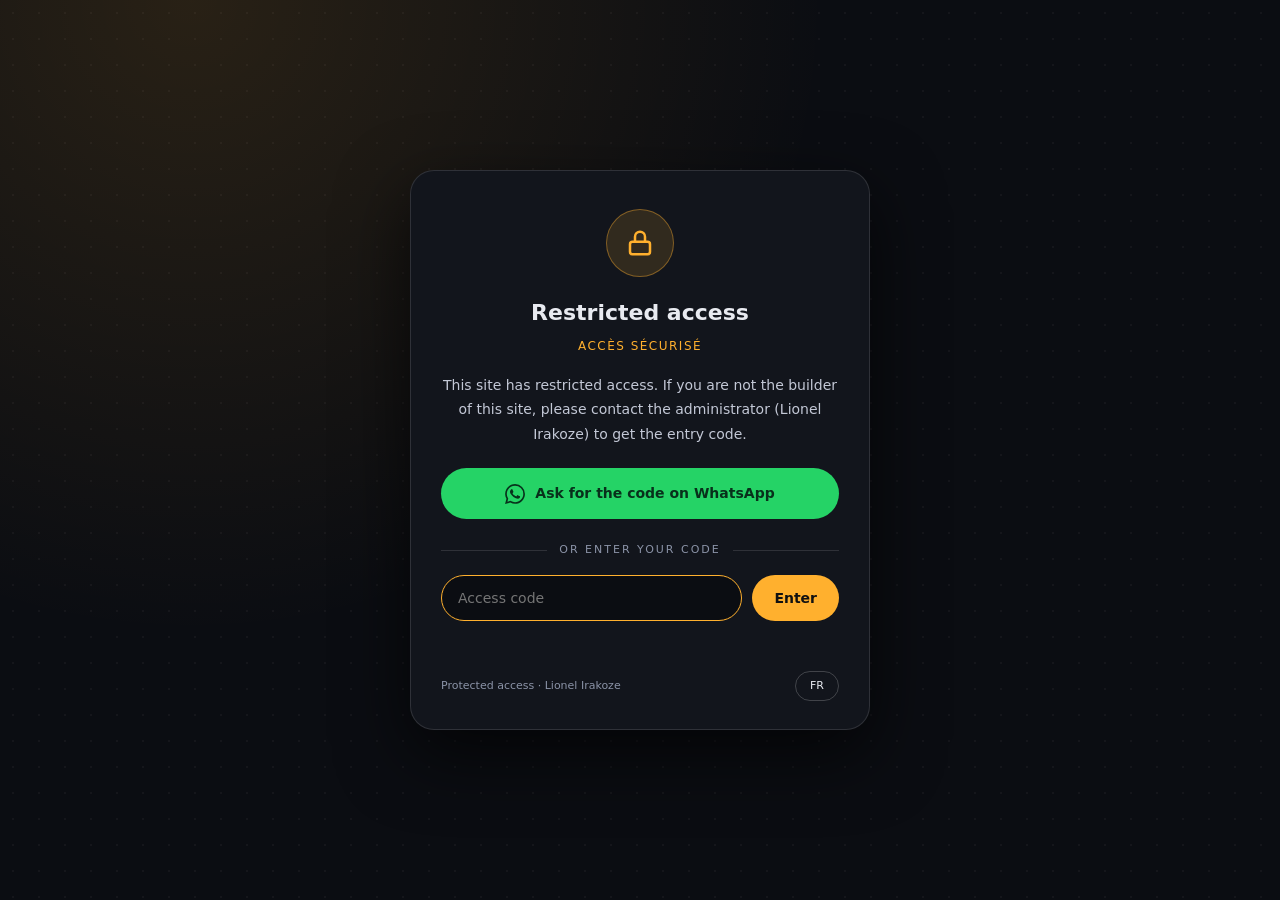
<file: index.html>
<!DOCTYPE html>
<html lang="fr">
<script src="gate.js"></script>
<head>
  <meta charset="UTF-8" />
  <meta name="viewport" content="width=device-width, initial-scale=1, viewport-fit=cover" />
  <meta name="theme-color" content="#060a08" />
  <meta name="description" content="Accès restreint." />
  <title>Accès sécurisé</title>

  <link rel="icon"
    href="data:image/svg+xml,<svg xmlns=%22http://www.w3.org/2000/svg%22 viewBox=%220 0 100 100%22><text y=%22.9em%22 font-size=%2290%22>🔒</text></svg>" />

  <link rel="preconnect" href="https://fonts.googleapis.com" />
  <link rel="preconnect" href="https://fonts.gstatic.com" crossorigin />
  <link href="https://fonts.googleapis.com/css2?family=Dancing+Script:wght@600;700&family=Quicksand:wght@400;500;600;700&display=swap"
    rel="stylesheet" />

  <link rel="stylesheet" href="css/style.css" />
  <script src="js/config.js"></script>
</head>

<body class="page page--lock" data-page="lock" data-fx="">

  <audio id="pageMusic" src="assets/musique.mp3" loop preload="auto"></audio>
  <button type="button" class="music-toggle" id="musicToggle" aria-pressed="false"
    aria-label="Activer la musique">🎵</button>

  <div class="bg-decor" aria-hidden="true">
    <span class="blob blob--1"></span>
    <span class="blob blob--2"></span>
    <span class="blob blob--3"></span>
  </div>

  <div class="hearts-layer" id="heartsLayer" aria-hidden="true"></div>

  <main class="stage">
    <section class="vault" aria-labelledby="main-title">

      <header class="vault__bar" aria-hidden="true">
        <span class="vault__dots"><i></i><i></i><i></i></span>
        <span class="vault__path">secure://acces</span>
      </header>

      <div class="vault__body">

        <div class="vault__icon" id="lockIcon" aria-hidden="true">
          <svg viewBox="0 0 64 64" width="84" height="84" fill="none" stroke="currentColor"
            stroke-width="3" stroke-linecap="round" stroke-linejoin="round">
            <path class="vault__shackle" d="M20 29v-9a12 12 0 0 1 24 0v9" />
            <rect x="13" y="29" width="38" height="27" rx="5" fill="rgba(43,255,136,0.07)" />
            <circle cx="32" cy="40" r="3.4" />
            <path d="M32 43.4V49" />
          </svg>
        </div>

        <h1 class="vault__title glitch" id="main-title" data-text="ACCÈS RESTREINT">ACCÈS RESTREINT</h1>

        <p class="vault__status"><span class="vault__prompt">&gt;</span> Authentification requise<span
            class="vault__cursor" aria-hidden="true"></span></p>

        <form class="vault__form" id="lockForm" autocomplete="off" novalidate>
          <label class="vault__label" for="lockInput">Happy birthday to you 🎂🎉</label>
          <input id="lockInput" class="vault__input" type="text" inputmode="numeric"
            autocomplete="off" autocapitalize="off" spellcheck="false"
            placeholder="JJ/MM/AA" maxlength="10" aria-describedby="lockMsg" />
          <button type="submit" class="vault__btn" id="lockBtn">Déverrouiller</button>
        </form>

        <p class="vault__msg" id="lockMsg" role="status" aria-live="polite"></p>

        <div class="vault__progress" id="lockProgress" hidden aria-hidden="true"><span></span></div>

      </div>

      <footer class="vault__foot" aria-hidden="true">
        <span>Connexion chiffrée</span><span>●</span><span>TLS 1.3</span>
      </footer>

    </section>
  </main>

  <footer class="site-footer">
    <p>© Léon Corazón — fait avec le cœur</p>
  </footer>

  <div class="page-veil" aria-hidden="true"></div>

  <script src="js/script.js"></script>
</body>

</html>
</file>
<file: css/style.css>
/* ==========================================================================
   Mini-site de salutation romantique — feuille de style principale
   Thème : rose / pink 💗 — responsive mobile / tablette / PC
   ========================================================================== */

/* --------------------------------------------------------------------------
   1. Variables
   -------------------------------------------------------------------------- */

:root {
  --hue: 333;
  --pink: hsl(calc(var(--hue) + 1) 100% 65%);
  --pink-dark: hsl(calc(var(--hue) + 5) 78% 48%);
  --pink-deep: hsl(var(--hue) 79% 39%);
  --pink-light: hsl(calc(var(--hue) + 1) 100% 92%);
  --pink-soft: hsl(calc(var(--hue) + 3) 100% 98%);
  --white: #ffffff;

  --text: hsl(calc(var(--hue) - 3) 23% 14%);
  --text-soft: hsl(var(--hue) 20% 35%);
  --text-muted: hsl(var(--hue) 21% 45%);

  --radius-lg: 28px;
  --radius-md: 20px;
  --radius-pill: 999px;

  --shadow-card:
    0 26px 60px -30px hsl(calc(var(--hue) - 1) 64% 43% / 0.55),
    0 6px 20px -12px hsl(calc(var(--hue) - 1) 64% 43% / 0.22);
  --shadow-btn: 0 14px 30px -12px hsl(calc(var(--hue) + 1) 100% 65% / 0.75);
  --shadow-btn-hover: 0 20px 38px -14px hsl(calc(var(--hue) + 1) 100% 65% / 0.85);

  --font: "Quicksand", ui-rounded, "Segoe UI", system-ui, -apple-system,
    "Helvetica Neue", Arial, sans-serif;
}

/* --------------------------------------------------------------------------
   2. Remise à zéro
   -------------------------------------------------------------------------- */

*,
*::before,
*::after {
  box-sizing: border-box;
}

html {
  -webkit-text-size-adjust: 100%;
}

body {
  margin: 0;
  min-height: 100vh;
  min-height: 100dvh;
  display: flex;
  flex-direction: column;
  font-family: var(--font);
  font-size: 16px;
  line-height: 1.65;
  color: var(--text);
  background-color: var(--pink-soft);
  background-image:
    radial-gradient(900px 500px at 8% -10%, hsl(calc(var(--hue) + 1) 100% 95%) 0%, hsl(calc(var(--hue) + 1) 100% 95% / 0) 60%),
    radial-gradient(800px 480px at 105% 8%, hsl(calc(var(--hue) + 1) 100% 92%) 0%, hsl(calc(var(--hue) + 1) 100% 92% / 0) 58%),
    linear-gradient(180deg, hsl(calc(var(--hue) + 3) 100% 98%) 0%, hsl(calc(var(--hue) - 2) 100% 96%) 55%, hsl(calc(var(--hue) + 2) 100% 93%) 100%);
  background-attachment: fixed;
  overflow-x: hidden;
  -webkit-font-smoothing: antialiased;
  -moz-osx-font-smoothing: grayscale;
}

/* --------------------------------------------------------------------------
   3. Décor de fond (blobs roses flous)
   -------------------------------------------------------------------------- */

.bg-decor {
  position: fixed;
  inset: 0;
  z-index: 0;
  overflow: hidden;
  pointer-events: none;
}

.blob {
  position: absolute;
  border-radius: 50%;
  filter: blur(60px);
  opacity: 0.55;
}

.blob--1 {
  width: 320px;
  height: 320px;
  top: -110px;
  left: -100px;
  background: hsl(calc(var(--hue) + 1) 100% 85%);
  animation: blobFloat 15s ease-in-out infinite;
}

.blob--2 {
  width: 280px;
  height: 280px;
  right: -110px;
  bottom: -90px;
  background: hsl(calc(var(--hue) + 2) 100% 81%);
  animation: blobFloat 19s ease-in-out infinite reverse;
}

.blob--3 {
  width: 220px;
  height: 220px;
  top: 42%;
  left: 62%;
  background: hsl(calc(var(--hue) + 1) 100% 92%);
  animation: blobFloat 24s ease-in-out infinite;
}

@keyframes blobFloat {
  0%,
  100% {
    transform: translate3d(0, 0, 0) scale(1);
  }
  50% {
    transform: translate3d(24px, -34px, 0) scale(1.08);
  }
}

/* --------------------------------------------------------------------------
   4. Mise en page générale
   -------------------------------------------------------------------------- */

.stage {
  position: relative;
  z-index: 1;
  flex: 1 0 auto;
  width: 100%;
  max-width: 760px;
  margin: 0 auto;
  padding:
    clamp(18px, 4.5vw, 48px)
    clamp(14px, 4vw, 28px)
    clamp(20px, 4vw, 40px);
  display: flex;
  flex-direction: column;
  justify-content: center;
}

/* --------------------------------------------------------------------------
   5. Carte
   -------------------------------------------------------------------------- */

.card {
  position: relative;
  background: rgba(255, 255, 255, 0.94);
  border: 1px solid rgba(255, 255, 255, 0.9);
  border-radius: var(--radius-lg);
  box-shadow: var(--shadow-card);
  padding: clamp(22px, 5.5vw, 46px);
  text-align: center;
  animation: cardIn 0.75s cubic-bezier(0.22, 0.9, 0.28, 1) both;
  overflow: hidden;
}

.card::before {
  content: "";
  position: absolute;
  inset: 0 0 auto 0;
  height: 6px;
  background: linear-gradient(90deg, hsl(calc(var(--hue) + 2) 100% 81%), hsl(calc(var(--hue) + 1) 100% 65%) 50%, hsl(calc(var(--hue) + 2) 100% 81%));
}

@keyframes cardIn {
  from {
    opacity: 0;
    transform: translateY(26px) scale(0.97);
  }
  to {
    opacity: 1;
    transform: translateY(0) scale(1);
  }
}

/* --------------------------------------------------------------------------
   6. Typographie
   -------------------------------------------------------------------------- */

.badge {
  display: inline-flex;
  align-items: center;
  gap: 0.4rem;
  padding: 0.45rem 0.95rem;
  border-radius: var(--radius-pill);
  background: linear-gradient(135deg, hsl(calc(var(--hue) + 1) 100% 95%), hsl(calc(var(--hue) + 1) 100% 92%));
  border: 1px solid hsl(var(--hue) 100% 88%);
  color: var(--pink-deep);
  font-size: clamp(0.74rem, 2.4vw, 0.85rem);
  font-weight: 700;
  letter-spacing: 0.02em;
}

.title {
  margin: 1rem 0 0.75rem;
  font-size: clamp(1.65rem, 6.2vw, 2.6rem);
  line-height: 1.15;
  font-weight: 700;
  letter-spacing: -0.01em;
  color: var(--pink);
}

@supports ((-webkit-background-clip: text) or (background-clip: text)) {
  .title {
    background: linear-gradient(135deg, hsl(calc(var(--hue) + 1) 100% 65%) 0%, hsl(calc(var(--hue) - 1) 100% 76%) 55%, hsl(calc(var(--hue) + 1) 100% 65%) 100%);
    -webkit-background-clip: text;
    background-clip: text;
    -webkit-text-fill-color: transparent;
    color: transparent;
  }
}

.lead {
  margin: 0 0 0.9rem;
  font-size: clamp(0.98rem, 2.8vw, 1.08rem);
  color: var(--text-soft);
}

.lead:last-child {
  margin-bottom: 0;
}

.lead--strong {
  margin-top: 1.4rem;
  font-weight: 700;
  color: var(--pink-deep);
}

/* --------------------------------------------------------------------------
   7. Blocs de contenu (blague & excuses)
   -------------------------------------------------------------------------- */

.joke,
.apology {
  margin: 1.4rem 0 0;
  padding: clamp(16px, 4vw, 24px);
  border-radius: var(--radius-md);
  text-align: left;
}

.joke {
  background: linear-gradient(150deg, hsl(calc(var(--hue) + 1) 100% 99%), hsl(calc(var(--hue) - 1) 100% 97%));
  border: 1px dashed hsl(calc(var(--hue) + 1) 100% 85%);
}

.joke p,
.apology p {
  margin: 0 0 0.7rem;
  color: var(--text-soft);
  font-size: clamp(0.95rem, 2.7vw, 1.03rem);
}

.joke p:last-child,
.apology p:last-child {
  margin-bottom: 0;
}

.joke .punchline {
  font-weight: 700;
  color: var(--pink-dark);
}

.apology {
  background: linear-gradient(160deg, hsl(calc(var(--hue) + 1) 100% 99%), hsl(calc(var(--hue) - 1) 100% 97%));
  border: 1px solid hsl(var(--hue) 100% 93%);
}

.apology .apology__sorry {
  margin: 0.4rem 0 0.9rem;
  font-size: clamp(1.4rem, 6vw, 1.8rem);
  font-weight: 700;
  line-height: 1.2;
  text-align: center;
  color: var(--pink-dark);
}

.promise {
  margin: 1.6rem 0 0.4rem;
  padding: 0.9rem 1.1rem;
  border-radius: var(--radius-md);
  background: linear-gradient(135deg, hsl(calc(var(--hue) - 1) 100% 95%), hsl(calc(var(--hue) + 1) 100% 92%));
  border: 1px dashed hsl(calc(var(--hue) + 1) 100% 83%);
  color: var(--pink-deep);
  font-weight: 700;
  font-size: clamp(1rem, 3.4vw, 1.15rem);
}

/* --------------------------------------------------------------------------
   8. Boutons
   -------------------------------------------------------------------------- */

.actions {
  display: flex;
  flex-wrap: wrap;
  gap: 0.8rem;
  justify-content: center;
  align-items: center;
  margin-top: 1.7rem;
}

.btn {
  appearance: none;
  border: 0;
  cursor: pointer;
  font-family: inherit;
  font-weight: 700;
  font-size: clamp(0.98rem, 2.8vw, 1.05rem);
  line-height: 1.2;
  padding: 0.95rem 1.6rem;
  min-height: 52px;
  border-radius: var(--radius-pill);
  display: inline-flex;
  align-items: center;
  justify-content: center;
  gap: 0.5rem;
  text-align: center;
  text-decoration: none;
  transition:
    transform 0.25s ease,
    box-shadow 0.25s ease,
    background-color 0.25s ease,
    color 0.25s ease,
    border-color 0.25s ease;
  -webkit-tap-highlight-color: transparent;
  touch-action: manipulation;
}

.actions .btn {
  flex: 1 1 auto;
  min-width: 170px;
}

.btn--primary {
  background: linear-gradient(135deg, hsl(calc(var(--hue) + 1) 100% 65%), hsl(calc(var(--hue) - 1) 100% 74%));
  color: var(--white);
  box-shadow: var(--shadow-btn);
}

.btn--primary:hover,
.btn--primary:focus-visible {
  transform: translateY(-2px);
  box-shadow: var(--shadow-btn-hover);
}

.btn--primary:active {
  transform: translateY(1px) scale(0.98);
}

.btn--primary.is-success {
  background: linear-gradient(135deg, hsl(var(--hue) 100% 59%), hsl(var(--hue) 100% 72%));
  animation: successPop 0.55s cubic-bezier(0.34, 1.56, 0.64, 1);
}

@keyframes successPop {
  0% {
    transform: scale(1);
  }
  45% {
    transform: scale(1.12);
  }
  100% {
    transform: scale(1);
  }
}

.btn--ghost {
  background: var(--white);
  color: var(--pink-dark);
  border: 2px solid hsl(var(--hue) 100% 88%);
  box-shadow: 0 8px 22px -16px hsl(calc(var(--hue) + 1) 100% 65% / 0.9);
}

.btn--ghost:hover,
.btn--ghost:focus-visible {
  transform: translateY(-2px);
  border-color: var(--pink);
  background: hsl(calc(var(--hue) - 9) 100% 99%);
}

.btn--ghost:active {
  transform: translateY(1px) scale(0.98);
}

/* Bouton « Non » en fuite */
.btn--reject.is-floating {
  position: fixed;
  z-index: 90;
  margin: 0;
  max-width: calc(100vw - 28px);
  transition:
    left 0.34s cubic-bezier(0.34, 1.35, 0.5, 1),
    top 0.34s cubic-bezier(0.34, 1.35, 0.5, 1),
    transform 0.34s ease,
    opacity 0.3s ease,
    background-color 0.25s ease,
    border-color 0.25s ease,
    color 0.25s ease;
  will-change: left, top, transform;
}

/* Espaceur qui conserve la place du bouton « Non » */
.btn-spacer {
  display: block;
  flex: 0 0 auto;
  pointer-events: none;
}

/* Focus accessible */
:focus-visible {
  outline: 3px solid hsl(calc(var(--hue) + 1) 100% 65%);
  outline-offset: 3px;
}

/* --------------------------------------------------------------------------
   9. Message de retour (bouton Non)
   -------------------------------------------------------------------------- */

.feedback {
  margin: 1.1rem 0 0;
  min-height: 1.6em;
  font-weight: 700;
  font-size: clamp(0.95rem, 2.8vw, 1.05rem);
  color: var(--pink-dark);
  opacity: 0;
  transform: translateY(-6px);
  transition: opacity 0.32s ease, transform 0.32s ease;
}

.feedback.is-visible {
  opacity: 1;
  transform: translateY(0);
}

/* --------------------------------------------------------------------------
   10. Cœurs flottants
   -------------------------------------------------------------------------- */

.hearts-layer {
  position: fixed;
  inset: 0;
  z-index: 70;
  overflow: hidden;
  pointer-events: none;
}

.heart {
  position: absolute;
  bottom: -60px;
  line-height: 1;
  animation-name: heartRise;
  animation-timing-function: linear;
  animation-fill-mode: forwards;
  will-change: transform, opacity;
}

@keyframes heartRise {
  0% {
    opacity: 0;
    transform: translateY(0) scale(0.5) rotate(0deg);
  }
  12% {
    opacity: 1;
  }
  80% {
    opacity: 0.9;
  }
  100% {
    opacity: 0;
    transform: translateY(-112vh) scale(1.25) rotate(28deg);
  }
}

/* --------------------------------------------------------------------------
   11. Apparition progressive (page finale)
   -------------------------------------------------------------------------- */

.reveal {
  opacity: 0;
  animation: revealUp 0.75s cubic-bezier(0.22, 0.9, 0.28, 1) forwards;
}

@keyframes revealUp {
  from {
    opacity: 0;
    transform: translateY(16px);
  }
  to {
    opacity: 1;
    transform: translateY(0);
  }
}

/* --------------------------------------------------------------------------
   12. Voile de transition entre les pages
   -------------------------------------------------------------------------- */

.page-veil {
  position: fixed;
  inset: 0;
  z-index: 200;
  pointer-events: none;
  background: linear-gradient(180deg, hsl(calc(var(--hue) + 3) 100% 98%) 0%, hsl(calc(var(--hue) + 1) 100% 92%) 100%);
  opacity: 1;
  animation: veilOut 0.55s ease 0.05s forwards;
}

.page-veil.is-ready {
  animation: none;
  opacity: 0;
  transition: opacity 0.4s ease;
}

.page-veil.is-ready.is-active {
  opacity: 1;
}

@keyframes veilOut {
  from {
    opacity: 1;
  }
  to {
    opacity: 0;
  }
}

/* --------------------------------------------------------------------------
   13. Pied de page
   -------------------------------------------------------------------------- */

.site-footer {
  position: relative;
  z-index: 1;
  flex-shrink: 0;
  padding:
    1.1rem
    clamp(12px, 4vw, 24px)
    calc(1.5rem + env(safe-area-inset-bottom, 0px));
  text-align: center;
  font-size: clamp(0.68rem, 3vw, 0.85rem);
  line-height: 1.5;
  color: var(--text-muted);
  background: linear-gradient(180deg, hsl(calc(var(--hue) + 1) 100% 92% / 0) 0%, hsl(calc(var(--hue) + 1) 100% 92% / 0.65) 100%);
}

.site-footer p {
  margin: 0;
  overflow-wrap: break-word;
}

/* --------------------------------------------------------------------------
   14. Responsive
   -------------------------------------------------------------------------- */

@media (min-width: 768px) {
  body {
    font-size: 17px;
  }
}

@media (min-width: 1024px) {
  .card {
    padding: 52px 56px;
  }
}

@media (max-width: 380px) {
  .actions .btn {
    min-width: 100%;
    padding-left: 1rem;
    padding-right: 1rem;
  }
}

/* --------------------------------------------------------------------------
   15. Accessibilité : réduction des animations
   -------------------------------------------------------------------------- */

@media (prefers-reduced-motion: reduce) {
  *,
  *::before,
  *::after {
    animation-duration: 0.001ms !important;
    animation-iteration-count: 1 !important;
    transition-duration: 0.001ms !important;
    scroll-behavior: auto !important;
  }

  .reveal {
    opacity: 1;
  }
}
.photo {
    display: block;
    width: min(100%, 320px);
    margin: 0 auto 1.5rem;
    border-radius: 24px;
    box-shadow: 0 20px 40px -22px hsl(calc(var(--hue) - 1) 64% 43% / 0.6);
}
/* --------------------------------------------------------------------------
   16. Galerie de photos (page finale)
   -------------------------------------------------------------------------- */

.photo-gallery {
  display: grid;
  grid-template-columns: 1fr;
  gap: 14px;
  margin: 1.2rem 0 1.6rem;
  justify-items: center;
}

.photo {
  display: block;
  width: 100%;
  max-width: 320px;
  aspect-ratio: 4 / 5;
  object-fit: cover;
  border-radius: 22px;
  border: 4px solid var(--white);
  box-shadow:
    0 18px 36px -22px hsl(calc(var(--hue) - 1) 64% 43% / 0.55),
    0 4px 12px -6px hsl(calc(var(--hue) - 1) 64% 43% / 0.25);
  transition: transform 0.35s ease, box-shadow 0.35s ease;
}

.photo:hover {
  transform: translateY(-4px) scale(1.02);
  box-shadow:
    0 26px 48px -22px hsl(calc(var(--hue) - 1) 64% 43% / 0.65),
    0 6px 16px -6px hsl(calc(var(--hue) - 1) 64% 43% / 0.3);
}

/* Deux photos côte à côte sur écran moyen et plus */
@media (min-width: 560px) {
  .photo-gallery {
    grid-template-columns: 1fr 1fr;
  }
}

/* Sur petits mobiles, on réduit un peu la taille */
@media (max-width: 380px) {
  .photo {
    max-width: 260px;
    border-radius: 18px;
  }
}
/* --------------------------------------------------------------------------
   16. Bouton musique flottant (toutes les pages)
   -------------------------------------------------------------------------- */

.music-toggle {
  position: fixed;
  top: max(14px, env(safe-area-inset-top, 0px) + 8px);
  right: max(14px, env(safe-area-inset-right, 0px) + 8px);
  z-index: 100;

  width: 48px;
  height: 48px;
  min-width: 48px;
  min-height: 48px;
  padding: 0;

  border-radius: 50%;
  background: rgba(255, 255, 255, 0.95);
  border: 2px solid hsl(var(--hue) 100% 88%);
  color: var(--pink-dark);
  font-size: 1.25rem;
  line-height: 1;

  display: inline-flex;
  align-items: center;
  justify-content: center;

  cursor: pointer;
  box-shadow: 0 10px 24px -14px hsl(calc(var(--hue) + 1) 100% 65% / 0.9);
  transition:
    transform 0.25s ease,
    box-shadow 0.25s ease,
    background-color 0.25s ease,
    border-color 0.25s ease,
    color 0.25s ease;

  -webkit-tap-highlight-color: transparent;
  touch-action: manipulation;
}

.music-toggle:hover,
.music-toggle:focus-visible {
  transform: scale(1.08);
  box-shadow: 0 14px 28px -14px hsl(calc(var(--hue) + 1) 100% 65% / 1);
  background: #fff;
}

.music-toggle:active {
  transform: scale(0.96);
}

.music-toggle[aria-pressed="true"] {
  background: linear-gradient(135deg, hsl(calc(var(--hue) + 1) 100% 65%), hsl(calc(var(--hue) - 1) 100% 74%));
  border-color: hsl(calc(var(--hue) + 1) 100% 65%);
  color: #fff;
}

/* --------------------------------------------------------------------------
   17. Galerie de photos (page finale)
   -------------------------------------------------------------------------- */

.photo-gallery {
  display: grid;
  grid-template-columns: 1fr;
  gap: 14px;
  margin: 1.2rem 0 1.6rem;
  justify-items: center;
}

.photo {
  display: block;
  width: 100%;
  max-width: 320px;
  aspect-ratio: 4 / 5;
  object-fit: cover;
  border-radius: 22px;
  border: 4px solid var(--white);
  box-shadow:
    0 18px 36px -22px hsl(calc(var(--hue) - 1) 64% 43% / 0.55),
    0 4px 12px -6px hsl(calc(var(--hue) - 1) 64% 43% / 0.25);
  transition: transform 0.35s ease, box-shadow 0.35s ease;
}

.photo:hover {
  transform: translateY(-4px) scale(1.02);
  box-shadow:
    0 26px 48px -22px hsl(calc(var(--hue) - 1) 64% 43% / 0.65),
    0 6px 16px -6px hsl(calc(var(--hue) - 1) 64% 43% / 0.3);
}

@media (min-width: 560px) {
  .photo-gallery {
    grid-template-columns: 1fr 1fr;
  }
}

@media (max-width: 380px) {
  .photo {
    max-width: 260px;
    border-radius: 18px;
  }
}

/* --------------------------------------------------------------------------
   18. Emplacement pour sa photo (upload)
   -------------------------------------------------------------------------- */

.photo-slot {
  position: relative;
  width: 100%;
  max-width: 320px;
  aspect-ratio: 4 / 5;
  border-radius: 22px;
  border: 3px dashed hsl(calc(var(--hue) + 1) 100% 85%);
  background:
    linear-gradient(160deg, hsl(calc(var(--hue) + 1) 100% 99%) 0%, hsl(calc(var(--hue) + 1) 100% 95%) 100%);
  box-shadow:
    0 18px 36px -22px hsl(calc(var(--hue) - 1) 64% 43% / 0.35),
    0 4px 12px -6px hsl(calc(var(--hue) - 1) 64% 43% / 0.15);
  overflow: hidden;
  display: flex;
  align-items: center;
  justify-content: center;
  transition: border-color 0.3s ease, box-shadow 0.3s ease, transform 0.3s ease;
}

.photo-slot:hover {
  border-color: var(--pink);
  transform: translateY(-2px);
  box-shadow:
    0 22px 40px -22px hsl(calc(var(--hue) - 1) 64% 43% / 0.5),
    0 6px 14px -6px hsl(calc(var(--hue) - 1) 64% 43% / 0.22);
}

.photo-slot.has-photo {
  border-style: solid;
  border-width: 4px;
  border-color: var(--white);
  background: transparent;
}

.photo-slot.has-photo .photo-slot__btn {
  display: none;
}

.photo-slot__btn[hidden],
.photo-slot__change[hidden],
.photo-slot__preview[hidden] {
  display: none !important;
}

.photo-slot__input {
  position: absolute;
  inset: 0;
  z-index: 5;
  width: 100%;
  height: 100%;
  margin: 0;
  padding: 0;
  opacity: 0;
  cursor: pointer;
  border: 0;
  font-size: 0;
}

.photo-slot.has-photo .photo-slot__input {
  pointer-events: none;
}

.photo-slot__btn {
  display: flex;
  flex-direction: column;
  align-items: center;
  justify-content: center;
  gap: 0.35rem;
  width: 100%;
  height: 100%;
  padding: 1.25rem;
  margin: 0;
  border: 0;
  background: transparent;
  cursor: pointer;
  text-align: center;
  color: var(--pink-dark);
  font-family: var(--font);
  -webkit-tap-highlight-color: transparent;
  touch-action: manipulation;
  position: relative;
  z-index: 1;
}

.photo-slot__icon {
  font-size: clamp(1.8rem, 5vw, 2.4rem);
  line-height: 1;
  margin-bottom: 0.25rem;
}

.photo-slot__text {
  font-weight: 700;
  font-size: clamp(0.95rem, 2.8vw, 1.1rem);
}

.photo-slot__hint {
  font-size: clamp(0.78rem, 2.2vw, 0.9rem);
  color: var(--text-muted);
  font-weight: 500;
}

.photo-slot__preview {
  position: absolute;
  inset: 0;
  z-index: 2;
  width: 100%;
  height: 100%;
  max-width: none;
  border: none;
  border-radius: 0;
  box-shadow: none;
  object-fit: cover;
}

.photo-slot__preview:hover {
  transform: none;
  box-shadow: none;
}

.photo-slot__change {
  position: absolute;
  left: 50%;
  bottom: 12px;
  transform: translateX(-50%);
  z-index: 6;
  padding: 0.45rem 0.9rem;
  border: none;
  border-radius: var(--radius-pill);
  background: rgba(255, 255, 255, 0.94);
  color: var(--pink-dark);
  font-family: var(--font);
  font-size: 0.82rem;
  font-weight: 700;
  cursor: pointer;
  box-shadow: 0 8px 18px -10px hsl(calc(var(--hue) - 1) 64% 43% / 0.7);
  transition: background-color 0.2s ease, transform 0.2s ease;
  -webkit-tap-highlight-color: transparent;
  touch-action: manipulation;
}

.photo-slot__change:hover,
.photo-slot__change:focus-visible {
  background: #fff;
  transform: translateX(-50%) scale(1.04);
}

@media (max-width: 380px) {
  .photo-slot {
    max-width: 260px;
    border-radius: 18px;
  }
}

/* ==========================================================================
   ===  EXTENSIONS ROMANTIQUES  (pages 3 à 7 + animations globales)  ===
   ========================================================================== */

:root {
  --font-script: "Dancing Script", "Brush Script MT", "Segoe Script", cursive;
  --gold: #f6c26b;
}

[hidden] {
  display: none !important;
}

/* --------------------------------------------------------------------------
   19. Indicateur de progression (petits cœurs en haut)
   -------------------------------------------------------------------------- */

.steps {
  position: fixed;
  top: max(14px, env(safe-area-inset-top, 0px) + 8px);
  left: 50%;
  transform: translateX(-50%);
  z-index: 100;
  display: flex;
  gap: 7px;
  align-items: center;
  padding: 7px 12px;
  border-radius: var(--radius-pill);
  background: rgba(255, 255, 255, 0.85);
  border: 1px solid hsl(calc(var(--hue) + 1) 100% 91%);
  box-shadow: 0 8px 20px -14px hsl(calc(var(--hue) + 1) 100% 65% / 0.9);
  pointer-events: none;
}

.steps__dot {
  width: 9px;
  height: 9px;
  border-radius: 50%;
  background: hsl(calc(var(--hue) + 1) 100% 92%);
  transition: transform 0.3s ease, background-color 0.3s ease;
}

.steps__dot.is-done {
  background: hsl(calc(var(--hue) + 2) 100% 81%);
}

.steps__dot.is-current {
  background: var(--pink);
  transform: scale(1.5);
  animation: dotBeat 1.4s ease-in-out infinite;
}

@keyframes dotBeat {
  0%, 100% { box-shadow: 0 0 0 0 hsl(calc(var(--hue) + 1) 100% 65% / 0.55); }
  50% { box-shadow: 0 0 0 6px hsl(calc(var(--hue) + 1) 100% 65% / 0); }
}

/* --------------------------------------------------------------------------
   20. Effets d’ambiance : pétales, étoiles, lucioles, ballons, étincelles
   -------------------------------------------------------------------------- */

.fx-layer {
  position: fixed;
  inset: 0;
  z-index: 60;
  overflow: hidden;
  pointer-events: none;
}

/* Pétales de rose */
.petal {
  position: absolute;
  top: -40px;
  width: var(--s, 14px);
  height: calc(var(--s, 14px) * 1.25);
  border-radius: 150% 0 150% 0;
  background: linear-gradient(135deg, hsl(calc(var(--hue) - 1) 100% 74%) 0%, hsl(var(--hue) 100% 59%) 100%);
  opacity: 0;
  animation: petalFall var(--d, 9s) linear forwards;
  will-change: transform, opacity;
}

@keyframes petalFall {
  0% {
    opacity: 0;
    transform: translate3d(0, 0, 0) rotate(0deg) rotateY(0deg);
  }
  10% { opacity: 0.9; }
  50% {
    transform: translate3d(calc(var(--x, 60px) * 0.5), 55vh, 0) rotate(180deg) rotateY(180deg);
  }
  90% { opacity: 0.8; }
  100% {
    opacity: 0;
    transform: translate3d(var(--x, 60px), 108vh, 0) rotate(380deg) rotateY(360deg);
  }
}

/* Étoiles scintillantes */
.star {
  position: absolute;
  color: var(--c, hsl(calc(var(--hue) + 1) 100% 85%));
  font-size: var(--s, 14px);
  line-height: 1;
  opacity: 0;
  animation: twinkle var(--d, 3s) ease-in-out var(--delay, 0s) infinite;
  text-shadow: 0 0 8px currentColor;
}

@keyframes twinkle {
  0%, 100% { opacity: 0; transform: scale(0.4) rotate(0deg); }
  50% { opacity: 0.95; transform: scale(1.1) rotate(35deg); }
}

.shooting-star {
  position: absolute;
  top: var(--y, 10vh);
  left: var(--x, 70vw);
  width: 110px;
  height: 2px;
  border-radius: 2px;
  background: linear-gradient(90deg, rgba(255, 255, 255, 0), #fff 40%, hsl(calc(var(--hue) + 2) 100% 81%));
  box-shadow: 0 0 10px 2px hsl(calc(var(--hue) + 2) 100% 81% / 0.8);
  opacity: 0;
  transform: rotate(-30deg);
  animation: shoot 1.3s ease-out forwards;
}

@keyframes shoot {
  0% { opacity: 0; transform: translate(0, 0) rotate(-30deg); }
  15% { opacity: 1; }
  100% { opacity: 0; transform: translate(-260px, 150px) rotate(-30deg); }
}

/* Lucioles */
.firefly {
  position: absolute;
  left: var(--x, 50vw);
  top: var(--y, 50vh);
  width: var(--s, 7px);
  height: var(--s, 7px);
  border-radius: 50%;
  background: radial-gradient(circle, #fff7c2 0%, #ffd27a 45%, rgba(255, 210, 122, 0) 72%);
  box-shadow: 0 0 14px 5px rgba(255, 196, 96, 0.55);
  opacity: 0;
  animation:
    fireflyDrift var(--d, 12s) ease-in-out var(--delay, 0s) infinite,
    fireflyBlink 3.2s ease-in-out var(--delay, 0s) infinite;
}

@keyframes fireflyDrift {
  0%, 100% { transform: translate(0, 0); }
  25% { transform: translate(var(--dx, 40px), calc(var(--dy, -40px) * 0.5)); }
  50% { transform: translate(calc(var(--dx, 40px) * -0.6), var(--dy, -40px)); }
  75% { transform: translate(calc(var(--dx, 40px) * 0.4), calc(var(--dy, -40px) * -0.4)); }
}

@keyframes fireflyBlink {
  0%, 100% { opacity: 0; }
  40%, 60% { opacity: 1; }
}

/* Ballons qui montent */
.balloon {
  position: absolute;
  bottom: -90px;
  line-height: 1;
  opacity: 0;
  animation: balloonUp var(--d, 12s) ease-in forwards;
  will-change: transform, opacity;
}

@keyframes balloonUp {
  0% { opacity: 0; transform: translate3d(0, 0, 0) rotate(-4deg); }
  8% { opacity: 1; }
  25% { transform: translate3d(22px, -30vh, 0) rotate(5deg); }
  50% { transform: translate3d(-22px, -62vh, 0) rotate(-5deg); }
  75% { transform: translate3d(22px, -92vh, 0) rotate(5deg); }
  100% { opacity: 0.9; transform: translate3d(0, -125vh, 0) rotate(-3deg); }
}

/* Étincelles du curseur + mini-cœurs au clic (créés en JS) */
.sparkle,
.burst-bit {
  position: fixed;
  z-index: 150;
  pointer-events: none;
  line-height: 1;
  will-change: transform, opacity;
  user-select: none;
}

.sparkle {
  color: hsl(calc(var(--hue) - 1) 100% 74%);
  text-shadow: 0 0 8px hsl(calc(var(--hue) - 1) 100% 74% / 0.9);
}

/* --------------------------------------------------------------------------
   21. Page 1 — cœur battant
   -------------------------------------------------------------------------- */

.emblem {
  position: relative;
  width: 86px;
  height: 86px;
  margin: 0 auto 0.6rem;
  display: grid;
  place-items: center;
}

.emblem__heart {
  position: relative;
  z-index: 2;
  font-size: 2.6rem;
  line-height: 1;
  animation: heartbeat 1.35s ease-in-out infinite;
  filter: drop-shadow(0 8px 12px hsl(calc(var(--hue) + 1) 100% 65% / 0.45));
}

.emblem__ring {
  position: absolute;
  inset: 12px;
  border-radius: 50%;
  border: 2px solid hsl(calc(var(--hue) + 1) 100% 65% / 0.55);
  animation: ringOut 2.7s ease-out infinite;
}

.emblem__ring--2 {
  animation-delay: 1.35s;
}

@keyframes heartbeat {
  0%, 100% { transform: scale(1); }
  14% { transform: scale(1.22); }
  28% { transform: scale(1); }
  42% { transform: scale(1.14); }
  70% { transform: scale(1); }
}

@keyframes ringOut {
  0% { transform: scale(0.6); opacity: 0.9; }
  100% { transform: scale(1.7); opacity: 0; }
}

/* Bouton principal qui « bat » doucement */
.btn--pulse {
  animation: btnBeat 2s ease-in-out infinite;
}

.btn--pulse:hover,
.btn--pulse:focus-visible {
  animation: none;
}

@keyframes btnBeat {
  0%, 100% { box-shadow: var(--shadow-btn), 0 0 0 0 hsl(calc(var(--hue) + 1) 100% 65% / 0.45); }
  50% { box-shadow: var(--shadow-btn), 0 0 0 12px hsl(calc(var(--hue) + 1) 100% 65% / 0); }
}

/* --------------------------------------------------------------------------
   22. Page 3 — cartes à retourner
   -------------------------------------------------------------------------- */

.flip-grid {
  display: grid;
  grid-template-columns: repeat(2, minmax(0, 1fr));
  gap: clamp(10px, 3vw, 18px);
  margin: 1.4rem 0 1.2rem;
}

@media (min-width: 640px) {
  .flip-grid {
    grid-template-columns: repeat(3, minmax(0, 1fr));
  }
}

.flip {
  appearance: none;
  border: 0;
  padding: 0;
  background: none;
  font-family: inherit;
  cursor: pointer;
  perspective: 900px;
  min-height: clamp(168px, 38vw, 200px);
  opacity: 0;
  animation: revealUp 0.7s cubic-bezier(0.22, 0.9, 0.28, 1) forwards;
  animation-delay: calc(0.25s + var(--i, 0) * 0.12s);
  -webkit-tap-highlight-color: transparent;
  touch-action: manipulation;
}

.flip__inner {
  position: relative;
  display: block;
  width: 100%;
  height: 100%;
  min-height: inherit;
  transform-style: preserve-3d;
  transition: transform 0.75s cubic-bezier(0.3, 1.2, 0.4, 1);
}

.flip.is-flipped .flip__inner {
  transform: rotateY(180deg);
}

.flip:hover .flip__inner {
  transform: translateY(-4px);
}

.flip.is-flipped:hover .flip__inner {
  transform: rotateY(180deg) translateY(-4px);
}

.flip__face {
  position: absolute;
  inset: 0;
  display: flex;
  flex-direction: column;
  align-items: center;
  justify-content: center;
  gap: 0.35rem;
  padding: 0.9rem;
  border-radius: var(--radius-md);
  -webkit-backface-visibility: hidden;
  backface-visibility: hidden;
  text-align: center;
  box-shadow: 0 16px 30px -20px hsl(calc(var(--hue) - 1) 64% 43% / 0.7);
}

.flip__front {
  background: linear-gradient(150deg, hsl(calc(var(--hue) + 1) 100% 99%) 0%, hsl(calc(var(--hue) - 1) 100% 95%) 100%);
  border: 2px solid hsl(var(--hue) 100% 88%);
  color: var(--pink-dark);
}

.flip__back {
  transform: rotateY(180deg);
  background: linear-gradient(150deg, hsl(calc(var(--hue) + 1) 100% 68%) 0%, hsl(var(--hue) 100% 77%) 100%);
  color: #fff;
  border: 2px solid hsl(calc(var(--hue) + 2) 100% 81%);
}

.flip__emoji {
  font-size: clamp(2rem, 8vw, 2.7rem);
  line-height: 1;
  animation: floaty 3s ease-in-out infinite;
}

.flip:nth-child(even) .flip__emoji {
  animation-delay: 1.2s;
}

@keyframes floaty {
  0%, 100% { transform: translateY(0); }
  50% { transform: translateY(-6px); }
}

.flip__label {
  font-weight: 700;
  font-size: clamp(1rem, 3.4vw, 1.15rem);
}

.flip__tap {
  font-size: 0.74rem;
  color: var(--text-muted);
  font-weight: 500;
}

.flip__title {
  font-weight: 700;
  font-size: clamp(0.95rem, 3vw, 1.05rem);
}

.flip__text {
  font-size: clamp(0.8rem, 2.6vw, 0.9rem);
  line-height: 1.45;
  font-weight: 500;
}

.progress {
  height: 8px;
  width: min(100%, 320px);
  margin: 0.4rem auto 0;
  border-radius: var(--radius-pill);
  background: hsl(calc(var(--hue) - 1) 100% 95%);
  overflow: hidden;
}

.progress__bar {
  display: block;
  height: 100%;
  width: 0;
  border-radius: inherit;
  background: linear-gradient(90deg, hsl(calc(var(--hue) + 2) 100% 81%), hsl(calc(var(--hue) + 1) 100% 65%));
  transition: width 0.5s cubic-bezier(0.3, 1.2, 0.4, 1);
}

.progress__text {
  margin: 0.6rem 0 0;
  font-size: 0.9rem;
  font-weight: 700;
  color: var(--text-muted);
}

#reasonNext:not([hidden]),
#letterNext:not([hidden]) {
  animation: revealUp 0.7s cubic-bezier(0.22, 0.9, 0.28, 1) both;
}

/* --------------------------------------------------------------------------
   23. Page 4 — enveloppe + lettre qui s’écrit
   -------------------------------------------------------------------------- */

.env-wrap {
  margin: 0.6rem auto 0.4rem;
  padding-top: 70px;
  max-height: 440px;
  overflow: visible;
  transition: opacity 0.6s ease, max-height 0.8s ease, margin 0.8s ease, padding 0.8s ease, transform 0.8s ease;
}

.env-wrap.is-gone {
  opacity: 0;
  max-height: 0;
  margin: 0;
  padding-top: 0;
  transform: scale(0.85);
  pointer-events: none;
}

.env {
  position: relative;
  display: block;
  width: min(320px, 82vw);
  aspect-ratio: 3 / 2;
  margin: 0 auto;
  padding: 0;
  border: 0;
  background: none;
  cursor: pointer;
  perspective: 900px;
  animation: envBob 3.2s ease-in-out infinite;
  -webkit-tap-highlight-color: transparent;
  filter: drop-shadow(0 18px 18px hsl(calc(var(--hue) - 1) 64% 43% / 0.3));
}

.env.is-open {
  animation: none;
  cursor: default;
  transform: translateY(58px);
  transition: transform 0.5s ease;
}

.env-wrap.is-opening .env-hint {
  opacity: 0;
  animation: none;
  transition: opacity 0.2s ease;
}

@keyframes envBob {
  0%, 100% { transform: translateY(0) rotate(-1deg); }
  50% { transform: translateY(-8px) rotate(1deg); }
}

.env > span {
  position: absolute;
  display: block;
}

.env__back {
  inset: 0;
  background: hsl(calc(var(--hue) + 2) 100% 78%);
  border-radius: 10px;
}

.env__paper {
  z-index: 2;
  left: 7%;
  right: 7%;
  top: 8%;
  height: 84%;
  background:
    repeating-linear-gradient(180deg, transparent 0 17px, hsl(var(--hue) 100% 94%) 17px 18px),
    #fffdf8;
  border-radius: 6px;
  transition: transform 1s cubic-bezier(0.3, 0.8, 0.3, 1) 0.45s;
}

.env__left,
.env__right,
.env__bottom {
  z-index: 3;
  inset: 0;
}

.env__left {
  background: hsl(calc(var(--hue) + 3) 100% 73%);
  clip-path: polygon(0 0, 52% 52%, 0 100%);
  border-radius: 10px 0 0 10px;
}

.env__right {
  background: hsl(calc(var(--hue) + 3) 100% 73%);
  clip-path: polygon(100% 0, 48% 52%, 100% 100%);
  border-radius: 0 10px 10px 0;
}

.env__bottom {
  background: hsl(calc(var(--hue) + 3) 100% 68%);
  clip-path: polygon(0 100%, 50% 42%, 100% 100%);
  border-radius: 0 0 10px 10px;
}

.env__flap {
  z-index: 4;
  left: 0;
  right: 0;
  top: 0;
  height: 58%;
  background: hsl(var(--hue) 100% 81%);
  clip-path: polygon(0 0, 100% 0, 50% 100%);
  transform-origin: top center;
  transition: transform 0.7s ease, z-index 0s linear 0.3s;
}

.env__seal {
  z-index: 5;
  left: 50%;
  top: 50%;
  font-size: 2.1rem;
  line-height: 1;
  transform: translate(-50%, -50%);
  animation: heartbeat 1.4s ease-in-out infinite;
  transition: opacity 0.3s ease;
}

.env.is-open .env__flap {
  transform: rotateX(180deg);
  z-index: 1;
}

.env.is-open .env__paper {
  transform: translateY(-46%);
}

.env.is-open .env__seal {
  opacity: 0;
}

.env-hint {
  margin: 1.1rem 0 0;
  font-weight: 700;
  color: var(--pink-dark);
  animation: floaty 2.4s ease-in-out infinite;
}

/* La lettre */
.letter {
  position: relative;
  margin: 1.5rem auto 0;
  max-width: 560px;
  padding: clamp(20px, 5vw, 34px) clamp(18px, 5vw, 36px);
  text-align: left;
  border-radius: 6px;
  background:
    repeating-linear-gradient(180deg, transparent 0 31px, hsl(var(--hue) 100% 94%) 31px 32px),
    #fffdf8;
  box-shadow:
    0 22px 40px -24px hsl(calc(var(--hue) - 1) 64% 43% / 0.55),
    0 2px 0 #fff inset;
  border-left: 4px solid hsl(var(--hue) 100% 88%);
  cursor: pointer;
  animation: letterIn 0.9s cubic-bezier(0.22, 0.9, 0.28, 1) both;
}

@keyframes letterIn {
  from { opacity: 0; transform: translateY(40px) rotate(-2deg) scale(0.92); }
  to { opacity: 1; transform: translateY(0) rotate(0) scale(1); }
}

.letter__to {
  margin: 0 0 0.6rem;
  font-family: var(--font-script);
  font-size: clamp(1.7rem, 6vw, 2.2rem);
  font-weight: 700;
  line-height: 1.2;
  color: var(--pink-dark);
}

.letter__body p {
  margin: 0 0 0.9rem;
  font-family: var(--font-script);
  font-size: clamp(1.3rem, 4.6vw, 1.6rem);
  line-height: 1.5;
  color: hsl(calc(var(--hue) - 2) 28% 28%);
}

.letter__body .caret::after {
  content: "";
  display: inline-block;
  width: 2px;
  height: 1.05em;
  margin-left: 3px;
  vertical-align: -0.12em;
  background: var(--pink);
  animation: caretBlink 0.8s steps(1) infinite;
}

@keyframes caretBlink {
  50% { opacity: 0; }
}

.letter__sign {
  margin: 0.4rem 0 0;
  text-align: right;
  font-family: var(--font-script);
  font-size: clamp(1.4rem, 5vw, 1.8rem);
  line-height: 1.35;
  color: var(--pink-dark);
  animation: revealUp 0.8s ease both;
}

.letter__skip {
  margin: 0.6rem 0 0;
  text-align: center;
  font-size: 0.75rem;
  color: var(--text-muted);
}

/* --------------------------------------------------------------------------
   24. Page 5 — polaroïds suspendus + visionneuse
   -------------------------------------------------------------------------- */

.polaroids {
  display: flex;
  flex-wrap: wrap;
  justify-content: center;
  gap: clamp(16px, 3vw, 22px);
  margin: 1.6rem 0 1.4rem;
  padding-top: 14px;
}

.polaroid {
  position: relative;
  width: min(180px, 70vw);
  margin: 0;
  padding: 10px 10px 8px;
  background: #fff;
  border-radius: 6px;
  box-shadow:
    0 20px 34px -18px hsl(calc(var(--hue) - 1) 64% 43% / 0.6),
    0 4px 10px -4px rgba(0, 0, 0, 0.12);
  cursor: zoom-in;
  transform-origin: 50% 0;
  opacity: 0;
  animation:
    polaroidDrop 1s cubic-bezier(0.3, 1.4, 0.5, 1) var(--delay, 0s) forwards,
    polaroidSway 5.5s ease-in-out calc(var(--delay, 0s) + 1s) infinite;
  transition: box-shadow 0.3s ease;
  -webkit-tap-highlight-color: transparent;
}

.polaroid:hover,
.polaroid:focus-visible {
  animation-play-state: running, paused;
  box-shadow:
    0 28px 44px -18px hsl(calc(var(--hue) - 1) 64% 43% / 0.75),
    0 4px 10px -4px rgba(0, 0, 0, 0.14);
}

.polaroid img {
  display: block;
  width: 100%;
  aspect-ratio: 4 / 5;
  object-fit: cover;
  object-position: 50% 22%;
  border-radius: 3px;
  background: hsl(calc(var(--hue) - 1) 100% 95%);
}

.polaroid figcaption {
  margin-top: 8px;
  text-align: center;
  font-family: var(--font-script);
  font-size: 1.15rem;
  line-height: 1.2;
  color: hsl(calc(var(--hue) - 2) 28% 28%);
}

.polaroid__pin {
  position: absolute;
  top: -12px;
  left: 50%;
  width: 16px;
  height: 16px;
  margin-left: -8px;
  border-radius: 50%;
  background: radial-gradient(circle at 35% 30%, hsl(calc(var(--hue) + 2) 100% 81%), hsl(calc(var(--hue) + 5) 78% 48%));
  box-shadow: 0 3px 5px rgba(0, 0, 0, 0.3);
}

@keyframes polaroidDrop {
  0% { opacity: 0; transform: translateY(-140px) rotate(calc(var(--r, 0deg) * -3)); }
  60% { opacity: 1; }
  100% { opacity: 1; transform: translateY(0) rotate(var(--r, 0deg)); }
}

@keyframes polaroidSway {
  0%, 100% { opacity: 1; transform: rotate(var(--r, 0deg)); }
  50% { opacity: 1; transform: rotate(calc(var(--r, 0deg) * -0.6)); }
}

.lightbox {
  position: fixed;
  inset: 0;
  z-index: 300;
  display: flex;
  flex-direction: column;
  align-items: center;
  justify-content: center;
  gap: 14px;
  padding: 24px;
  background: hsl(calc(var(--hue) - 3) 71% 14% / 0.78);
  -webkit-backdrop-filter: blur(6px);
  backdrop-filter: blur(6px);
  cursor: zoom-out;
  animation: fadeIn 0.3s ease both;
}

.lightbox img {
  max-width: min(92vw, 560px);
  max-height: 72vh;
  border: 8px solid #fff;
  border-bottom-width: 14px;
  border-radius: 6px;
  box-shadow: 0 30px 60px -20px rgba(0, 0, 0, 0.6);
  animation: popIn 0.45s cubic-bezier(0.3, 1.4, 0.5, 1) both;
}

.lightbox p {
  margin: 0;
  max-width: 90vw;
  text-align: center;
  font-family: var(--font-script);
  font-size: 1.7rem;
  color: #fff;
}

@keyframes fadeIn {
  from { opacity: 0; }
  to { opacity: 1; }
}

@keyframes popIn {
  from { opacity: 0; transform: scale(0.8) rotate(-3deg); }
  to { opacity: 1; transform: scale(1) rotate(0); }
}

/* --------------------------------------------------------------------------
   25. Page 6 — l’AFFICHE de demande de rendez-vous
   -------------------------------------------------------------------------- */

.poster {
  position: relative;
  padding: clamp(30px, 6vw, 52px) clamp(18px, 5vw, 46px) clamp(22px, 5vw, 36px);
  text-align: center;
  border-radius: 10px;
  background:
    radial-gradient(circle at 15% 10%, hsl(calc(var(--hue) + 1) 100% 92% / 0.55), transparent 45%),
    radial-gradient(circle at 90% 95%, hsl(var(--hue) 100% 88% / 0.5), transparent 45%),
    #fffaf3;
  border: 3px solid hsl(calc(var(--hue) - 1) 100% 74%);
  outline: 2px dashed hsl(calc(var(--hue) + 1) 100% 85%);
  outline-offset: -14px;
  box-shadow: var(--shadow-card);
  animation: posterIn 1s cubic-bezier(0.3, 1.3, 0.5, 1) both;
  overflow: hidden;
}

@keyframes posterIn {
  0% { opacity: 0; transform: translateY(-60px) rotate(-3deg) scale(0.92); }
  100% { opacity: 1; transform: translateY(0) rotate(0) scale(1); }
}

.poster__tape {
  position: absolute;
  top: 8px;
  width: 78px;
  height: 22px;
  background: rgba(255, 214, 120, 0.7);
  border: 1px solid rgba(255, 190, 80, 0.5);
}

.poster__tape--l { left: -18px; transform: rotate(-35deg); }
.poster__tape--r { right: -18px; transform: rotate(35deg); }

.poster__ribbon {
  position: absolute;
  top: 26px;
  left: -46px;
  width: 170px;
  padding: 4px 0;
  transform: rotate(-38deg);
  background: linear-gradient(135deg, hsl(calc(var(--hue) + 1) 100% 65%), hsl(calc(var(--hue) - 1) 100% 74%));
  color: #fff;
  font-size: 0.72rem;
  font-weight: 700;
  letter-spacing: 0.22em;
  text-transform: uppercase;
  box-shadow: 0 6px 12px -6px hsl(calc(var(--hue) - 1) 64% 43% / 0.8);
}

.poster__stamp {
  position: absolute;
  top: 16px;
  right: 14px;
  padding: 6px 10px;
  transform: rotate(12deg);
  border: 3px double var(--pink-dark);
  border-radius: 10px;
  color: var(--pink-dark);
  font-size: 0.7rem;
  font-weight: 700;
  line-height: 1.2;
  letter-spacing: 0.08em;
  text-transform: uppercase;
  opacity: 0.85;
  animation: stampIn 0.5s cubic-bezier(0.3, 1.6, 0.5, 1) 1s both;
}

@keyframes stampIn {
  from { opacity: 0; transform: rotate(12deg) scale(2.2); }
  to { opacity: 0.85; transform: rotate(12deg) scale(1); }
}

.poster__kicker {
  margin: 1.4rem 0 0;
  font-size: clamp(0.78rem, 2.6vw, 0.92rem);
  font-weight: 700;
  letter-spacing: 0.14em;
  text-transform: uppercase;
  color: var(--pink-dark);
}

.poster__title {
  margin: 0.4rem 0 0;
  font-family: var(--font-script);
  font-size: clamp(2.4rem, 11vw, 4.2rem);
  line-height: 1.02;
  font-weight: 700;
  color: var(--pink-deep);
  text-shadow: 0 3px 0 hsl(calc(var(--hue) + 1) 100% 92%);
}

.poster__title em {
  font-style: normal;
  background: linear-gradient(100deg, hsl(var(--hue) 100% 59%) 20%, hsl(var(--hue) 100% 85%) 45%, hsl(var(--hue) 100% 59%) 70%);
  background-size: 220% 100%;
  -webkit-background-clip: text;
  background-clip: text;
  -webkit-text-fill-color: transparent;
  color: transparent;
  text-shadow: none;
  animation: shimmer 3.5s linear infinite;
}

@keyframes shimmer {
  to { background-position: -220% 0; }
}

.poster__divider {
  display: flex;
  justify-content: center;
  gap: 0.8rem;
  margin: 0.8rem 0 0.4rem;
  color: var(--pink);
}

.poster__divider span:nth-child(2) {
  animation: heartbeat 1.4s ease-in-out infinite;
}

.poster__text {
  max-width: 460px;
  margin: 0 auto;
  color: var(--text-soft);
  font-size: clamp(0.95rem, 2.8vw, 1.05rem);
}

.poster__choices {
  margin: 1.2rem 0 0;
  padding: 0;
  border: 0;
  min-width: 0;
}

.poster__choices legend {
  width: 100%;
  margin: 0 0 0.6rem;
  padding: 0;
  font-weight: 700;
  color: var(--pink-dark);
}

.poster__choices legend small {
  font-weight: 500;
  color: var(--text-muted);
}

.chips {
  display: flex;
  flex-wrap: wrap;
  justify-content: center;
  gap: 8px;
}

.chip {
  position: relative;
  cursor: pointer;
}

.chip input {
  position: absolute;
  opacity: 0;
  inset: 0;
  width: 100%;
  height: 100%;
  margin: 0;
  cursor: pointer;
}

.chip > span {
  display: inline-flex;
  align-items: center;
  gap: 0.35rem;
  padding: 0.55rem 0.9rem;
  border-radius: var(--radius-pill);
  background: #fff;
  border: 2px solid hsl(var(--hue) 100% 88%);
  color: var(--pink-dark);
  font-size: clamp(0.82rem, 2.6vw, 0.92rem);
  font-weight: 700;
  transition: transform 0.2s ease, background-color 0.2s ease, color 0.2s ease, border-color 0.2s ease;
}

.chip:hover > span {
  transform: translateY(-2px);
  border-color: var(--pink);
}

.chip input:checked + span {
  background: linear-gradient(135deg, hsl(calc(var(--hue) + 1) 100% 65%), hsl(calc(var(--hue) - 1) 100% 74%));
  border-color: hsl(calc(var(--hue) + 1) 100% 65%);
  color: #fff;
  transform: scale(1.05);
  box-shadow: 0 10px 18px -10px hsl(calc(var(--hue) + 1) 100% 65% / 0.9);
}

.chip input:focus-visible + span {
  outline: 3px solid hsl(calc(var(--hue) + 1) 100% 65%);
  outline-offset: 3px;
}

.poster__when {
  display: grid;
  grid-template-columns: 1fr 1fr;
  gap: 10px;
  margin: 1.1rem auto 0;
  max-width: 420px;
}

@media (max-width: 420px) {
  .poster__when {
    grid-template-columns: 1fr;
  }
}

.field {
  display: flex;
  flex-direction: column;
  gap: 0.3rem;
  text-align: left;
  font-size: 0.85rem;
  font-weight: 700;
  color: var(--pink-dark);
}

.field input {
  width: 100%;
  min-height: 46px;
  padding: 0.5rem 0.8rem;
  border-radius: 14px;
  border: 2px solid hsl(var(--hue) 100% 88%);
  background: #fff;
  color: var(--text);
  font-family: inherit;
  font-size: 1rem;
}

.field input:focus {
  outline: none;
  border-color: var(--pink);
  box-shadow: 0 0 0 4px hsl(calc(var(--hue) + 1) 100% 65% / 0.18);
}

.poster__ask {
  margin: 1.5rem 0 0;
  font-family: var(--font-script);
  font-size: clamp(1.5rem, 6vw, 2rem);
  font-weight: 700;
  line-height: 1.2;
  color: var(--pink-deep);
}

.poster__fine {
  margin: 0.4rem 0 0;
  font-size: 0.72rem;
  color: var(--text-muted);
}

.poster .actions {
  margin-top: 1rem;
}

/* --------------------------------------------------------------------------
   26. Page 7 — ticket de rendez-vous
   -------------------------------------------------------------------------- */

.ticket {
  position: relative;
  max-width: 420px;
  margin: 1.2rem auto 0.4rem;
  padding: 1rem 1.2rem 0.9rem;
  text-align: left;
  border-radius: 16px;
  background: linear-gradient(150deg, hsl(calc(var(--hue) + 1) 100% 99%), hsl(calc(var(--hue) - 2) 100% 96%));
  border: 2px dashed hsl(calc(var(--hue) + 2) 100% 81%);
}

.ticket::before,
.ticket::after {
  content: "";
  position: absolute;
  top: 50%;
  width: 22px;
  height: 22px;
  margin-top: -11px;
  border-radius: 50%;
  background: hsl(calc(var(--hue) - 3) 100% 98%);
  border: 2px dashed hsl(calc(var(--hue) + 2) 100% 81%);
}

.ticket::before { left: -13px; }
.ticket::after { right: -13px; }

.ticket__head {
  margin: 0 0 0.5rem;
  text-align: center;
  font-weight: 700;
  color: var(--pink-dark);
}

.ticket__row {
  display: flex;
  justify-content: space-between;
  gap: 12px;
  margin: 0.25rem 0;
  font-size: 0.92rem;
  color: var(--text-soft);
}

.ticket__row strong {
  text-align: right;
  color: var(--pink-deep);
}

/* --------------------------------------------------------------------------
   27. Confettis, astuce musique
   -------------------------------------------------------------------------- */

.confetti-canvas {
  position: fixed;
  inset: 0;
  z-index: 180;
  width: 100%;
  height: 100%;
  pointer-events: none;
}

.music-hint {
  position: fixed;
  left: 50%;
  bottom: calc(18px + env(safe-area-inset-bottom, 0px));
  z-index: 120;
  max-width: calc(100vw - 32px);
  padding: 0.7rem 1.1rem;
  transform: translate(-50%, 24px);
  border-radius: var(--radius-pill);
  background: rgba(255, 255, 255, 0.96);
  border: 2px solid hsl(var(--hue) 100% 88%);
  box-shadow: 0 14px 28px -14px hsl(calc(var(--hue) + 1) 100% 65% / 0.9);
  color: var(--pink-dark);
  font-size: 0.9rem;
  font-weight: 700;
  text-align: center;
  opacity: 0;
  pointer-events: none;
  transition: opacity 0.4s ease, transform 0.4s ease;
}

.music-hint {
  width: max-content;
}

.music-hint.is-visible {
  opacity: 1;
  transform: translate(-50%, 0);
  animation: hintFloat 2.2s ease-in-out infinite;
}

@keyframes hintFloat {
  0%, 100% { transform: translate(-50%, 0); }
  50% { transform: translate(-50%, -6px); }
}

/* Le décalage de la barre de progression sur très petits écrans */
@media (max-width: 380px) {
  .steps {
    gap: 5px;
    padding: 6px 9px;
  }
  .steps__dot {
    width: 7px;
    height: 7px;
  }
}

/* Réduction des animations : on coupe les effets décoratifs */
@media (prefers-reduced-motion: reduce) {
  .fx-layer,
  .sparkle,
  .burst-bit {
    display: none !important;
  }
  .flip,
  .polaroid,
  .poster {
    opacity: 1;
  }
}

/* --------------------------------------------------------------------------
   28. Ajustements de mise en page
   -------------------------------------------------------------------------- */

/* Laisse la place à la barre de progression et au bouton musique */
.stage {
  padding-top: clamp(66px, 9vw, 76px);
}

.poster__ribbon {
  top: 30px;
  left: -34px;
  width: 150px;
  font-size: 0.64rem;
  letter-spacing: 0.15em;
  text-align: center;
}

.poster__kicker {
  margin-top: 1.6rem;
}

@media (max-width: 520px) {
  .poster {
    padding-top: 74px;
  }
  .poster__kicker {
    margin-top: 0;
  }
  .poster__stamp {
    top: 12px;
    right: 10px;
    font-size: 0.62rem;
  }
}

.ticket__row span {
  white-space: nowrap;
}


/* ==========================================================================
   ===  PAGES 6 à 11 : quiz, jeu, 100 raisons, rendez-vous, livre d'or  ===
   ========================================================================== */

/* --------------------------------------------------------------------------
   29. Écran « Touche pour commencer »
   -------------------------------------------------------------------------- */

/* Tant que l'écran de départ est affiché, les animations de la page attendent. */
body.is-gated .stage,
body.is-gated .stage * {
  animation-play-state: paused !important;
}

.start-gate {
  position: fixed;
  inset: 0;
  z-index: 400;
  display: flex;
  align-items: center;
  justify-content: center;
  padding: 24px;
  text-align: center;
  cursor: pointer;
  background:
    radial-gradient(circle at 20% 15%, hsl(calc(var(--hue) - 1) 100% 95%) 0%, transparent 45%),
    radial-gradient(circle at 85% 90%, hsl(calc(var(--hue) + 1) 100% 85%) 0%, transparent 50%),
    linear-gradient(180deg, hsl(calc(var(--hue) + 3) 100% 98%) 0%, hsl(calc(var(--hue) + 1) 100% 92%) 100%);
  transition: opacity 0.6s ease, transform 0.6s ease;
}

.start-gate.is-leaving {
  opacity: 0;
  transform: scale(1.06);
  pointer-events: none;
}

.start-gate__inner {
  max-width: 460px;
  animation: popIn 0.8s cubic-bezier(0.3, 1.4, 0.5, 1) both;
}

.start-gate .emblem {
  width: 110px;
  height: 110px;
}

.start-gate .emblem__heart {
  font-size: 3.4rem;
}

.start-gate__title {
  margin: 0.4rem 0 0.5rem;
  font-family: var(--font-script);
  font-size: clamp(2.2rem, 9vw, 3.2rem);
  line-height: 1.1;
  color: var(--pink-deep);
}

.start-gate__sub {
  margin: 0 0 1.4rem;
  color: var(--text-soft);
  font-weight: 600;
}

.start-gate__btn {
  font-size: 1.1rem;
}

/* --------------------------------------------------------------------------
   30. Feu d'artifice
   -------------------------------------------------------------------------- */

.fireworks-canvas {
  position: fixed;
  inset: 0;
  z-index: 190;
  width: 100%;
  height: 100%;
  pointer-events: none;
  opacity: 0;
  background: rgba(16, 4, 20, 0.62);
  transition: opacity 0.7s ease;
}

/* --------------------------------------------------------------------------
   31. Page 6 — quiz
   -------------------------------------------------------------------------- */

.quiz {
  margin-top: 1.2rem;
}

.quiz__count {
  margin: 0.7rem 0 0;
  font-size: 0.85rem;
  font-weight: 700;
  color: var(--text-muted);
}

.quiz__q {
  margin: 0.8rem 0 1.1rem;
  font-size: clamp(1.15rem, 4.2vw, 1.5rem);
  line-height: 1.3;
  color: var(--pink-deep);
}

.quiz__options {
  display: grid;
  gap: 10px;
  max-width: 460px;
  margin: 0 auto;
}

.quiz__opt {
  appearance: none;
  width: 100%;
  min-height: 52px;
  padding: 0.75rem 1rem;
  border-radius: 16px;
  border: 2px solid hsl(var(--hue) 100% 88%);
  background: #fff;
  color: var(--pink-dark);
  font-family: inherit;
  font-size: clamp(0.95rem, 3.2vw, 1.05rem);
  font-weight: 700;
  cursor: pointer;
  opacity: 0;
  animation: revealUp 0.5s cubic-bezier(0.22, 0.9, 0.28, 1) forwards;
  transition: transform 0.2s ease, background-color 0.25s ease, border-color 0.25s ease, color 0.25s ease;
  -webkit-tap-highlight-color: transparent;
  touch-action: manipulation;
}

.quiz__opt:hover:not(:disabled),
.quiz__opt:focus-visible {
  transform: translateY(-2px);
  border-color: var(--pink);
}

.quiz__opt:disabled {
  cursor: default;
}

.quiz__opt.is-right {
  background: linear-gradient(135deg, hsl(calc(var(--hue) + 1) 100% 65%), hsl(calc(var(--hue) - 1) 100% 74%));
  border-color: hsl(calc(var(--hue) + 1) 100% 65%);
  color: #fff;
  animation: revealUp 0.5s ease forwards, popPulse 0.5s ease;
}

.quiz__opt.is-wrong {
  background: hsl(calc(var(--hue) + 3) 17% 94%);
  border-color: hsl(calc(var(--hue) + 3) 12% 83%);
  color: hsl(calc(var(--hue) + 2) 7% 52%);
  text-decoration: line-through;
  animation: revealUp 0.5s ease forwards, shakeNo 0.45s ease;
}

@keyframes popPulse {
  0% { transform: scale(1); }
  50% { transform: scale(1.06); }
  100% { transform: scale(1); }
}

@keyframes shakeNo {
  0%, 100% { transform: translateX(0); }
  20% { transform: translateX(-7px); }
  40% { transform: translateX(7px); }
  60% { transform: translateX(-4px); }
  80% { transform: translateX(4px); }
}

.quiz__feedback {
  min-height: 1.6em;
  margin: 1rem 0 0;
  font-weight: 700;
  color: var(--pink-dark);
}

.quiz__feedback.is-good,
.quiz__feedback.is-bad {
  animation: revealUp 0.4s ease both;
}

.quiz__score {
  margin: 1rem 0 0;
  font-family: var(--font-script);
  font-size: clamp(3.4rem, 16vw, 5.4rem);
  font-weight: 700;
  line-height: 1;
  color: var(--pink-deep);
  animation: heartbeat 1.4s ease-in-out infinite;
}

.quiz__result {
  animation: popIn 0.6s cubic-bezier(0.3, 1.4, 0.5, 1) both;
}

/* --------------------------------------------------------------------------
   32. Page 7 — pluie de cœurs à attraper
   -------------------------------------------------------------------------- */

.game {
  margin: 1.2rem auto 0;
  max-width: 520px;
}

.game__hud {
  display: flex;
  align-items: center;
  gap: 12px;
  margin-bottom: 8px;
}

.game__score {
  flex: none;
  font-size: 1.2rem;
  font-weight: 700;
  color: var(--pink-dark);
}

.game__score strong {
  font-size: 1.5rem;
}

.game__progress {
  flex: 1;
  margin: 0;
  width: auto;
}

.game__field {
  position: relative;
  height: clamp(280px, 48vh, 400px);
  overflow: hidden;
  border-radius: var(--radius-md);
  border: 2px solid hsl(var(--hue) 100% 88%);
  background:
    radial-gradient(circle at 50% 120%, hsl(calc(var(--hue) - 1) 100% 74% / 0.35), transparent 60%),
    linear-gradient(180deg, hsl(calc(var(--hue) + 1) 100% 99%) 0%, hsl(calc(var(--hue) - 1) 100% 95%) 100%);
  touch-action: manipulation;
  user-select: none;
  -webkit-user-select: none;
}

.catch {
  position: absolute;
  top: -60px;
  padding: 6px;
  border: 0;
  background: none;
  line-height: 1;
  cursor: pointer;
  animation: catchFall 5s linear forwards;
  filter: drop-shadow(0 6px 8px hsl(calc(var(--hue) - 1) 64% 43% / 0.35));
  -webkit-tap-highlight-color: transparent;
  touch-action: manipulation;
}

.catch--gold {
  filter: drop-shadow(0 0 10px rgba(255, 200, 70, 0.95));
}

@keyframes catchFall {
  0% { transform: translateY(0) rotate(-8deg); }
  50% { transform: translateY(210px) rotate(8deg); }
  100% { transform: translateY(460px) rotate(-8deg); }
}

.catch.is-caught {
  animation: caught 0.26s ease-out forwards;
  pointer-events: none;
}

@keyframes caught {
  to { transform: scale(1.9); opacity: 0; }
}

.game__plus {
  position: absolute;
  z-index: 3;
  font-weight: 700;
  font-size: 1.3rem;
  color: var(--pink-deep);
  pointer-events: none;
  transform: translate(-50%, -50%);
  animation: plusUp 0.9s ease-out forwards;
}

@keyframes plusUp {
  to { transform: translate(-50%, -90px); opacity: 0; }
}

.game__msg {
  min-height: 1.6em;
  margin: 0.9rem 0 0;
  font-weight: 700;
  color: var(--pink-dark);
}

/* --------------------------------------------------------------------------
   33. Page 8 — 100 raisons de t'aimer
   -------------------------------------------------------------------------- */

.reason-card {
  position: relative;
  display: flex;
  flex-direction: column;
  align-items: center;
  justify-content: center;
  gap: 0.5rem;
  min-height: 180px;
  max-width: 470px;
  margin: 1.4rem auto 1rem;
  padding: 1.6rem 1.4rem;
  border-radius: 24px;
  background: linear-gradient(150deg, hsl(calc(var(--hue) + 1) 100% 99%) 0%, hsl(calc(var(--hue) - 1) 100% 95%) 100%);
  border: 2px solid hsl(var(--hue) 100% 88%);
  box-shadow: 0 22px 36px -24px hsl(calc(var(--hue) - 1) 64% 43% / 0.7);
}

.reason-card::before,
.reason-card::after {
  position: absolute;
  font-size: 1.4rem;
  opacity: 0.7;
  animation: floaty 3s ease-in-out infinite;
}

.reason-card::before { content: "💗"; top: 10px; left: 14px; }
.reason-card::after { content: "💗"; bottom: 10px; right: 14px; animation-delay: 1.4s; }

.reason-card.is-pop {
  animation: popIn 0.5s cubic-bezier(0.3, 1.4, 0.5, 1) both;
}

.reason-card__num {
  font-family: var(--font-script);
  font-size: 2.2rem;
  font-weight: 700;
  line-height: 1;
  color: var(--pink);
}

.reason-card__text {
  margin: 0;
  max-width: 400px;
  font-family: var(--font-script);
  font-size: clamp(1.6rem, 6vw, 2.2rem);
  font-weight: 600;
  line-height: 1.25;
  color: var(--pink-deep);
}

.reason-list {
  max-width: 520px;
  margin: 1.2rem auto 0;
  padding: 0;
  list-style: none;
  text-align: left;
  counter-reset: none;
}

.reason-list li {
  display: flex;
  gap: 0.7rem;
  align-items: baseline;
  padding: 0.55rem 0.2rem;
  border-bottom: 1px dashed hsl(var(--hue) 100% 88%);
  color: var(--text-soft);
  opacity: 0;
  animation: revealUp 0.5s ease forwards;
  animation-delay: calc(var(--i, 0) * 0.03s);
}

.reason-list li span {
  flex: none;
  min-width: 2.2rem;
  font-weight: 700;
  color: var(--pink);
  text-align: right;
}

/* --------------------------------------------------------------------------
   34. Page 10 — compte à rebours
   -------------------------------------------------------------------------- */

.countdown {
  max-width: 440px;
  margin: 1.4rem auto 0.6rem;
  padding: 1rem 1rem 0.9rem;
  border-radius: 20px;
  background: linear-gradient(150deg, hsl(calc(var(--hue) + 1) 100% 99%), hsl(calc(var(--hue) - 2) 100% 96%));
  border: 2px solid hsl(var(--hue) 100% 88%);
}

.countdown__title {
  margin: 0 0 0.6rem;
  font-weight: 700;
  color: var(--pink-dark);
}

.countdown__grid {
  display: grid;
  grid-template-columns: repeat(4, 1fr);
  gap: 8px;
}

.countdown__cell {
  display: flex;
  flex-direction: column;
  align-items: center;
  padding: 0.6rem 0.2rem;
  border-radius: 14px;
  background: #fff;
  box-shadow: 0 10px 18px -14px hsl(calc(var(--hue) - 1) 64% 43% / 0.8);
}

.countdown__cell strong {
  font-size: clamp(1.5rem, 7vw, 2.1rem);
  line-height: 1.1;
  font-variant-numeric: tabular-nums;
  color: var(--pink-deep);
}

.countdown__cell span {
  font-size: 0.72rem;
  font-weight: 700;
  color: var(--text-muted);
  text-transform: uppercase;
  letter-spacing: 0.06em;
}

.countdown__cell strong.is-tick {
  animation: tick 0.5s ease;
}

@keyframes tick {
  0% { transform: scale(1.18); color: var(--pink); }
  100% { transform: scale(1); }
}

.countdown__done {
  margin: 0.4rem 0 0;
  font-family: var(--font-script);
  font-size: 1.9rem;
  font-weight: 700;
  color: var(--pink-deep);
  animation: heartbeat 1.4s ease-in-out infinite;
}

.countdown__setup p {
  margin: 0 0 0.6rem;
  font-size: 0.92rem;
  color: var(--text-soft);
}

.countdown__setup .btn {
  margin-top: 0.8rem;
}

.countdown__edit {
  margin-top: 0.6rem;
  padding: 0.3rem 0.6rem;
  border: 0;
  background: none;
  color: var(--text-muted);
  font-family: inherit;
  font-size: 0.8rem;
  text-decoration: underline;
  cursor: pointer;
}

.link-soft {
  color: var(--text-muted);
  font-size: 0.9rem;
}

/* --------------------------------------------------------------------------
   35. Page 11 — livre d'or
   -------------------------------------------------------------------------- */

.guest {
  display: grid;
  gap: 0.9rem;
  max-width: 460px;
  margin: 1.2rem auto 0;
  text-align: left;
}

.guest .poster__choices {
  text-align: center;
}

.guest .btn {
  justify-self: center;
}

.field small {
  font-weight: 500;
  color: var(--text-muted);
}

.field textarea {
  width: 100%;
  min-height: 120px;
  padding: 0.7rem 0.9rem;
  border-radius: 14px;
  border: 2px solid hsl(var(--hue) 100% 88%);
  background: #fff;
  color: var(--text);
  font-family: inherit;
  font-size: 1rem;
  line-height: 1.5;
  resize: vertical;
}

.field textarea:focus {
  outline: none;
  border-color: var(--pink);
  box-shadow: 0 0 0 4px hsl(calc(var(--hue) + 1) 100% 65% / 0.18);
}

.guest__count {
  margin: -0.5rem 0 0;
  text-align: right;
  font-size: 0.75rem;
  color: var(--text-muted);
}

.guest .feedback {
  min-height: 1.6em;
  margin: 0;
  text-align: center;
}

.wall {
  margin-top: 1.6rem;
}

.wall__title {
  margin: 0 0 0.8rem;
  font-size: 1.1rem;
  color: var(--pink-dark);
}

.wall__notes {
  display: grid;
  grid-template-columns: repeat(auto-fit, minmax(190px, 1fr));
  gap: 14px;
  text-align: left;
}

.note {
  padding: 0.9rem 1rem 0.7rem;
  border-radius: 4px 4px 14px 4px;
  background: linear-gradient(160deg, #fff6c9 0%, #ffeb99 100%);
  box-shadow: 0 14px 20px -14px rgba(120, 80, 0, 0.55);
  transform: rotate(var(--r, 0deg));
  opacity: 0;
  animation: noteIn 0.6s cubic-bezier(0.3, 1.4, 0.5, 1) forwards;
}

@keyframes noteIn {
  from { opacity: 0; transform: translateY(-20px) rotate(calc(var(--r, 0deg) * 3)) scale(0.9); }
  to { opacity: 1; transform: translateY(0) rotate(var(--r, 0deg)) scale(1); }
}

.note__head {
  margin: 0 0 0.3rem;
  font-weight: 700;
  color: #7a5a00;
}

.note__text {
  margin: 0;
  font-family: var(--font-script);
  font-size: 1.35rem;
  line-height: 1.25;
  color: #4d3a00;
  white-space: pre-wrap;
  overflow-wrap: anywhere;
}

.note__date {
  margin: 0.5rem 0 0;
  font-size: 0.7rem;
  color: #9a7b1c;
}

/* Appuis plus confortables sur mobile pour les chips d'humeur */
.chip--mood > span {
  padding: 0.5rem 0.8rem;
}

@media (prefers-reduced-motion: reduce) {
  .quiz__opt,
  .reason-list li,
  .note {
    opacity: 1;
  }
  .start-gate__inner {
    animation: none;
  }
}

/* --------------------------------------------------------------------------
   30. Page d'entrée « coffre-fort »
       (volontairement SANS rose, SANS cœur : rien ne laisse deviner la suite)
   -------------------------------------------------------------------------- */

.sr-only {
  position: absolute;
  width: 1px;
  height: 1px;
  padding: 0;
  margin: -1px;
  overflow: hidden;
  clip: rect(0, 0, 0, 0);
  white-space: nowrap;
  border: 0;
}

body.page--lock {
  --v-bg: #060a08;
  --v-panel: #0c120f;
  --v-line: rgba(43, 255, 136, 0.17);
  --v-green: #2bff88;
  --v-green-dim: #19c26a;
  --v-text: #c3d0c8;
  --v-muted: #6f8078;
  --v-danger: #ff6b6b;

  color: var(--v-text);
  font-family: ui-monospace, "SFMono-Regular", Menlo, Consolas, "Liberation Mono", monospace;
  background:
    radial-gradient(ellipse 60% 45% at 50% 38%, rgba(43, 255, 136, 0.1), transparent 70%),
    linear-gradient(rgba(43, 255, 136, 0.045) 1px, transparent 1px) 0 0 / 100% 44px,
    linear-gradient(90deg, rgba(43, 255, 136, 0.045) 1px, transparent 1px) 0 0 / 44px 100%,
    #060a08;
  background-attachment: fixed;
}

html:has(body.page--lock) {
  background: #060a08;
}

/* Tout ce qui fait « site d'amour » disparaît sur cette page */
body.page--lock .bg-decor,
body.page--lock .hearts-layer,
body.page--lock .site-footer {
  display: none;
}

body.page--lock .page-veil {
  background: #060a08;
}

/* Fines lignes de balayage façon vieil écran */
body.page--lock::after {
  content: "";
  position: fixed;
  inset: 0;
  z-index: 60;
  pointer-events: none;
  background: repeating-linear-gradient(0deg, rgba(0, 0, 0, 0.22) 0 1px, transparent 1px 3px);
  opacity: 0.32;
}

body.page--lock .stage {
  position: relative;
  z-index: 2;
}

body.page--lock .music-toggle {
  background: var(--v-panel);
  border: 1px solid var(--v-line);
  color: var(--v-green);
  box-shadow: 0 0 22px -6px rgba(43, 255, 136, 0.55);
}

body.page--lock .music-hint {
  background: var(--v-panel);
  color: var(--v-green);
  border: 1px solid var(--v-line);
  box-shadow: 0 14px 30px -16px #000;
  font-family: inherit;
}

/* Pluie de chiffres en arrière-plan */
.matrix-canvas {
  position: fixed;
  inset: 0;
  z-index: 0;
  width: 100%;
  height: 100%;
  pointer-events: none;
  opacity: 0.42;
  transition: opacity 0.8s ease;
}

.matrix-canvas.is-boosted {
  opacity: 0.8;
}

/* Le panneau */
.vault {
  position: relative;
  width: min(100%, 460px);
  margin: 0 auto;
  overflow: hidden;
  border: 1px solid var(--v-line);
  border-radius: 14px;
  background: linear-gradient(180deg, rgba(14, 22, 18, 0.93), rgba(8, 13, 10, 0.93));
  box-shadow:
    0 0 0 1px rgba(0, 0, 0, 0.65),
    0 30px 80px -30px #000,
    0 0 70px -22px rgba(43, 255, 136, 0.3);
  -webkit-backdrop-filter: blur(6px);
  backdrop-filter: blur(6px);
  animation: vaultIn 0.8s cubic-bezier(0.2, 0.9, 0.3, 1) both;
  transition: border-color 0.5s ease, box-shadow 0.5s ease;
}

.vault::before,
.vault::after {
  content: "";
  position: absolute;
  width: 14px;
  height: 14px;
  border: 2px solid var(--v-green);
  opacity: 0.85;
  pointer-events: none;
}

.vault::before {
  top: 44px;
  left: 8px;
  border-right: 0;
  border-bottom: 0;
}

.vault::after {
  bottom: 40px;
  right: 8px;
  border-left: 0;
  border-top: 0;
}

.vault.is-unlocked {
  border-color: rgba(43, 255, 136, 0.65);
  box-shadow:
    0 0 0 1px rgba(0, 0, 0, 0.65),
    0 30px 80px -30px #000,
    0 0 110px -10px rgba(43, 255, 136, 0.65);
}

@keyframes vaultIn {
  from { opacity: 0; transform: translateY(24px) scale(0.97); }
  to { opacity: 1; transform: translateY(0) scale(1); }
}

.vault__bar {
  display: flex;
  align-items: center;
  justify-content: space-between;
  gap: 0.8rem;
  padding: 0.7rem 1rem;
  border-bottom: 1px solid var(--v-line);
  font-size: 0.72rem;
  letter-spacing: 0.14em;
  text-transform: uppercase;
  color: var(--v-muted);
}

.vault__dots i {
  display: inline-block;
  width: 9px;
  height: 9px;
  margin-right: 6px;
  border-radius: 50%;
  background: #26312b;
}

.vault__dots i:last-child {
  background: var(--v-green-dim);
}

.vault__body {
  position: relative;
  padding: clamp(24px, 6vw, 38px) clamp(20px, 6vw, 36px) clamp(20px, 5vw, 28px);
  text-align: center;
}

/* Trait lumineux qui balaie le panneau */
.vault__body::before {
  content: "";
  position: absolute;
  left: 0;
  right: 0;
  top: 0;
  height: 2px;
  background: linear-gradient(90deg, transparent, var(--v-green), transparent);
  opacity: 0.4;
  pointer-events: none;
  animation: vaultScan 5s linear infinite;
}

@keyframes vaultScan {
  from { transform: translateY(0); }
  to { transform: translateY(420px); }
}

.vault__icon {
  width: 84px;
  height: 84px;
  margin: 0 auto 0.9rem;
  color: var(--v-green);
  filter: drop-shadow(0 0 10px rgba(43, 255, 136, 0.55));
  animation: vaultGlow 3s ease-in-out infinite;
}

.vault__icon svg {
  display: block;
  overflow: visible;
}

.vault__shackle {
  transform-origin: 44px 29px;
  transition: transform 0.6s cubic-bezier(0.3, 1.4, 0.5, 1);
}

.vault.is-unlocked .vault__shackle {
  transform: translateY(-7px) rotate(-24deg);
}

.vault.is-unlocked .vault__icon {
  animation: none;
  filter: drop-shadow(0 0 18px rgba(43, 255, 136, 0.95));
}

@keyframes vaultGlow {
  0%, 100% { filter: drop-shadow(0 0 6px rgba(43, 255, 136, 0.4)); }
  50% { filter: drop-shadow(0 0 16px rgba(43, 255, 136, 0.8)); }
}

.vault__title {
  position: relative;
  margin: 0.2rem 0 0.5rem;
  font-size: clamp(1.4rem, 6vw, 1.95rem);
  font-weight: 700;
  letter-spacing: 0.2em;
  text-transform: uppercase;
  color: #e6fff0;
  text-shadow: 0 0 18px rgba(43, 255, 136, 0.35);
}

/* Petit effet « glitch » discret */
.glitch::before,
.glitch::after {
  content: attr(data-text);
  position: absolute;
  inset: 0;
  overflow: hidden;
  opacity: 0;
  pointer-events: none;
}

.glitch::before {
  color: var(--v-green);
  animation: glitchA 7s steps(1) infinite;
}

.glitch::after {
  color: #7dffd0;
  animation: glitchB 7s steps(1) infinite;
}

@keyframes glitchA {
  0%, 91%, 100% { opacity: 0; transform: none; }
  92% { opacity: 0.85; transform: translate(-3px, 0); clip-path: inset(18% 0 52% 0); }
  95% { opacity: 0.85; transform: translate(3px, 0); clip-path: inset(62% 0 8% 0); }
  97% { opacity: 0; }
}

@keyframes glitchB {
  0%, 92%, 100% { opacity: 0; transform: none; }
  93% { opacity: 0.7; transform: translate(3px, 1px); clip-path: inset(48% 0 20% 0); }
  96% { opacity: 0.7; transform: translate(-3px, -1px); clip-path: inset(6% 0 70% 0); }
  98% { opacity: 0; }
}

.vault__status {
  margin: 0;
  font-size: 0.9rem;
  color: var(--v-green-dim);
}

.vault__prompt {
  color: var(--v-green);
  font-weight: 700;
}

.vault__cursor {
  display: inline-block;
  width: 0.6ch;
  height: 1.05em;
  margin-left: 4px;
  vertical-align: -0.15em;
  background: var(--v-green);
  animation: vaultBlink 1s steps(1) infinite;
}

@keyframes vaultBlink {
  50% { opacity: 0; }
}

.vault__form {
  display: flex;
  flex-direction: column;
  gap: 0.7rem;
  margin: 1.4rem auto 0;
  max-width: 360px;
}

.vault__label {
  font-size: 0.86rem;
  line-height: 1.5;
  color: var(--v-text);
  text-wrap: balance;
}

.vault__label::before {
  content: "// ";
  color: var(--v-green-dim);
}

.vault__input {
  width: 100%;
  min-height: 58px;
  padding: 0.6rem 1rem;
  text-align: center;
  font-family: inherit;
  font-size: clamp(1.4rem, 6vw, 1.8rem);
  font-weight: 700;
  letter-spacing: 0.14em;
  color: var(--v-green);
  caret-color: var(--v-green);
  background: #050806;
  border: 1px solid var(--v-line);
  border-radius: 10px;
  transition: border-color 0.2s ease, box-shadow 0.2s ease;
}

.vault__input::placeholder {
  color: #2d3b34;
  font-weight: 600;
  letter-spacing: 0.1em;
}

.vault__input:focus {
  outline: none;
  border-color: var(--v-green);
  box-shadow: 0 0 0 3px rgba(43, 255, 136, 0.14), 0 0 26px -6px rgba(43, 255, 136, 0.55);
}

.vault__input.is-wrong {
  color: #ff9d9d;
  border-color: var(--v-danger);
  box-shadow: 0 0 0 3px rgba(255, 107, 107, 0.14), 0 0 26px -6px rgba(255, 107, 107, 0.5);
}

.vault__input:disabled {
  opacity: 0.75;
}

.vault__btn {
  min-height: 52px;
  margin-top: 0.3rem;
  padding: 0.7rem 1rem;
  font-family: inherit;
  font-size: 0.95rem;
  font-weight: 700;
  letter-spacing: 0.18em;
  text-transform: uppercase;
  color: #04100a;
  cursor: pointer;
  background: linear-gradient(180deg, #34ff94, #19c26a);
  border: 0;
  border-radius: 10px;
  box-shadow: 0 12px 30px -12px rgba(43, 255, 136, 0.7);
  transition: transform 0.15s ease, filter 0.15s ease, box-shadow 0.15s ease;
}

.vault__btn:hover {
  transform: translateY(-1px);
  filter: brightness(1.08);
}

.vault__btn:active {
  transform: translateY(1px);
}

.vault__btn:focus-visible {
  outline: 2px solid #fff;
  outline-offset: 3px;
}

.vault__btn:disabled {
  cursor: default;
  filter: saturate(0.6) brightness(0.9);
}

.vault__form.is-shake {
  animation: vaultShake 0.5s ease both;
}

@keyframes vaultShake {
  10%, 90% { transform: translateX(-2px); }
  20%, 80% { transform: translateX(4px); }
  30%, 50%, 70% { transform: translateX(-8px); }
  40%, 60% { transform: translateX(8px); }
}

.vault__msg {
  min-height: 3.6em;
  margin: 0.9rem auto 0;
  max-width: 360px;
  font-size: 0.84rem;
  line-height: 1.55;
  letter-spacing: 0.02em;
  color: var(--v-danger);
  white-space: pre-line;
}

.vault__msg.is-ok {
  color: var(--v-green);
}

.vault__progress {
  height: 5px;
  max-width: 360px;
  margin: 0.4rem auto 0;
  overflow: hidden;
  border: 1px solid var(--v-line);
  border-radius: 5px;
  background: #050806;
}

.vault__progress span {
  display: block;
  width: 0;
  height: 100%;
  background: linear-gradient(90deg, var(--v-green-dim), var(--v-green));
  box-shadow: 0 0 14px var(--v-green);
}

.vault__progress.is-running span {
  animation: vaultLoad 1.5s ease-in-out forwards;
}

@keyframes vaultLoad {
  to { width: 100%; }
}

.vault__foot {
  display: flex;
  justify-content: center;
  gap: 0.7rem;
  padding: 0.7rem;
  border-top: 1px solid var(--v-line);
  font-size: 0.68rem;
  letter-spacing: 0.14em;
  text-transform: uppercase;
  color: var(--v-muted);
}

.vault__foot span:nth-child(2) {
  color: var(--v-green);
  animation: vaultBlink 2s steps(1) infinite;
}

@media (prefers-reduced-motion: reduce) {
  .glitch::before,
  .glitch::after,
  .vault__body::before,
  .matrix-canvas {
    display: none;
  }
}
</file>
